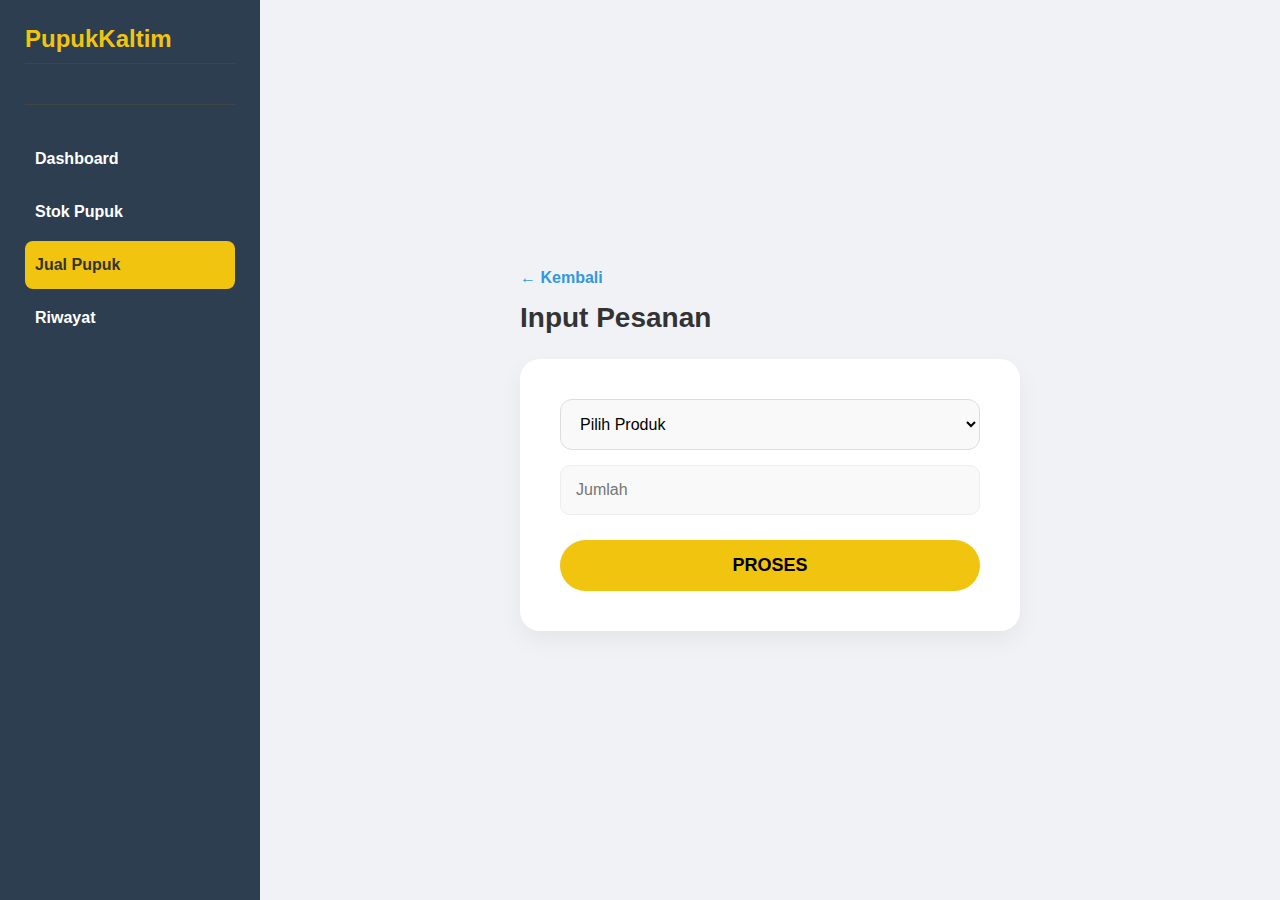
<file: jual.html>
<!DOCTYPE html>
<html lang="id">
<head>
    <meta charset="UTF-8">
    <title>Jual Pupuk - PupukKaltim</title>
    <link rel="stylesheet" href="style.css">
</head>

<body>

    <div class="container">
        <nav class="sidebar">
            <div class="logo"><h2>PupukKaltim</h2></div>
            <ul>
                <li><a href="index.html">Dashboard</a></li>
                <li><a href="stok.html">Stok Pupuk</a></li>
                <li class="active"><a href="jual.html">Jual Pupuk</a></li>
                <li><a href="riwayat.html">Riwayat</a></li>
            </ul>
        </nav>

        <main class="main-center">
            <div class="stok-wrapper">
                <a href="index.html" class="back-link-yellow">← Kembali</a>
                <h1>Input Pesanan</h1>

                <div class="card-stok">
                    <div class="form-stok">
                        <select id="produk">
                            <option value="" disabled selected>Pilih Produk</option>
                            <option>ZA SUBSIDI</option>
                            <option>UREA DAUN BUAH</option>
                        </select>
                        <input type="number" placeholder="Jumlah">
                        <button class="btn-proses-yellow" onclick="prosesPenjualan()">PROSES</button>
                    </div>
                </div>
            </div>
        </main>
    </div>
<script>
        function prosesPenjualan() {
            // 1. Ambil data dari inputan kamu
            const produk = document.getElementById('produk').value; // pastikan id="produk" ada di <select>
            const jumlah = document.querySelector('input[type="number"]').value;
            const tanggal = new Date().toLocaleDateString('id-ID'); // Ambil tanggal hari ini
            const hargaPerZak = 50000; // Contoh harga
            const totalHarga = parseInt(jumlah) * hargaPerZak;

            // 2. Buat data transaksi dalam bentuk objek
            const transaksiBaru = {
                tanggal: tanggal,
                produk: produk,
                jumlah: jumlah + " Zak",
                total: "Rp " + totalHarga.toLocaleString('id-ID')
            };

            // 3. Simpan ke "Buku Catatan" (LocalStorage)
            let daftarRiwayat = JSON.parse(localStorage.getItem('riwayatPupuk')) || [];
            daftarRiwayat.push(transaksiBaru);
            localStorage.setItem('riwayatPupuk', JSON.stringify(daftarRiwayat));

            // 4. Baru pindah ke halaman struk
            window.location.href = "struk.html";
        }
    </script>
</body>
</html>
</file>
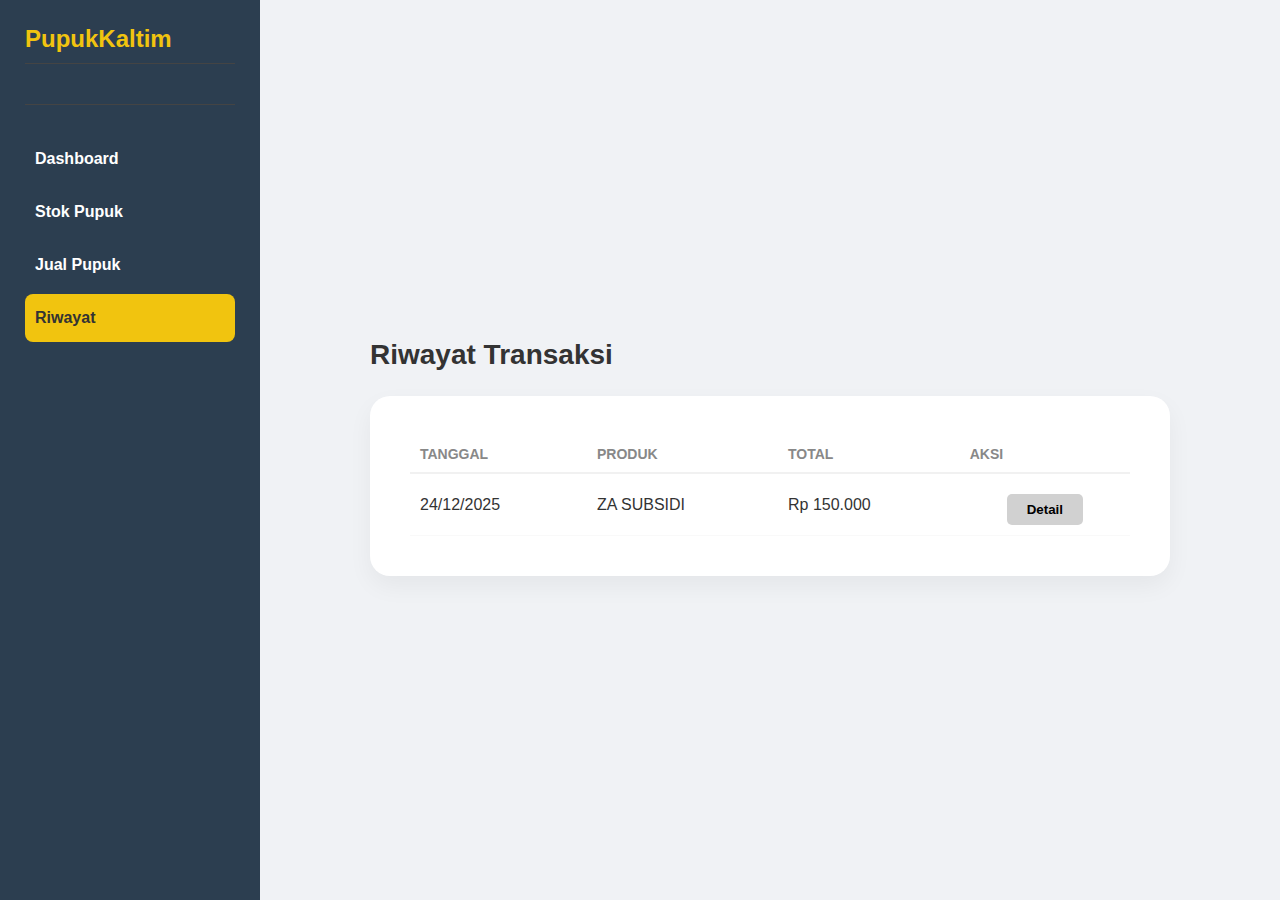
<file: riwayat.html>
<!DOCTYPE html>
<html lang="id">
<head>
    <meta charset="UTF-8">
    <title>Riwayat - PupukKaltim</title>
    <link rel="stylesheet" href="style.css">
</head>
<body>

    <div class="container">
        <nav class="sidebar">
            <div class="logo"><h2>PupukKaltim</h2></div>
            <ul>
                <li><a href="index.html">Dashboard</a></li>
                <li><a href="stok.html">Stok Pupuk</a></li>
                <li><a href="jual.html">Jual Pupuk</a></li>
                <li class="active"><a href="riwayat.html">Riwayat</a></li>
            </ul>
        </nav>

        <main class="main-center">
            <div class="stok-wrapper" style="max-width: 800px;"> <h1>Riwayat Transaksi</h1>
                <div class="card-stok">
                    <table class="riwayat-table" style="width: 100%; border-collapse: collapse;">
                        <thead>
                            <tr style="border-bottom: 2px solid #eee; text-align: left;">
                                <th style="padding: 10px;">Tanggal</th>
                                <th style="padding: 10px;">Produk</th>
                                <th style="padding: 10px;">Total</th>
                                <th style="padding: 10px;">Aksi</th>
                            </tr>
                        </thead>
                        <tbody>
                            <tr>
                                <td style="padding: 10px;">24/12/2025</td>
                                <td style="padding: 10px;">ZA SUBSIDI</td>
                                <td style="padding: 10px;">Rp 150.000</td>
                                <td style="padding: 10px;"><button class="btn-scan-gray">Detail</button></td>
                            </tr>
                        </tbody>
                    </table>
                </div>
            </div>
        </main>
    </div>
<script>
        // Fungsi untuk mengambil data dan menampilkannya di tabel
        function tampilkanData() {
            const tabelBody = document.getElementById('tabelBody'); // Pastikan <tbody> kamu punya id="tabelBody"
            const dataSimpanan = JSON.parse(localStorage.getItem('riwayatPupuk')) || [];

            // Jika tidak ada data
            if (dataSimpanan.length === 0) {
                tabelBody.innerHTML = "<tr><td colspan='5' style='text-align:center;'>Belum ada riwayat transaksi</td></tr>";
                return;
            }

            // Susun baris tabel dari data yang ada (Urutan terbaru di atas)
            let html = "";
            dataSimpanan.reverse().forEach(item => {
                html += `
                    <tr>
                        <td style="padding: 10px;">${item.tanggal}</td>
                        <td style="padding: 10px;">${item.produk}</td>
                        <td style="padding: 10px;">${item.jumlah}</td>
                        <td style="padding: 10px;">${item.total}</td>
                        <td style="padding: 10px;"><button class="btn-scan-gray">Detail</button></td>
                    </tr>
                `;
            });
            
            tabelBody.innerHTML = html;
        }

        // Jalankan fungsi otomatis saat halaman terbuka
        window.onload = tampilkanData;
    </script>
</body>
</html>
</file>
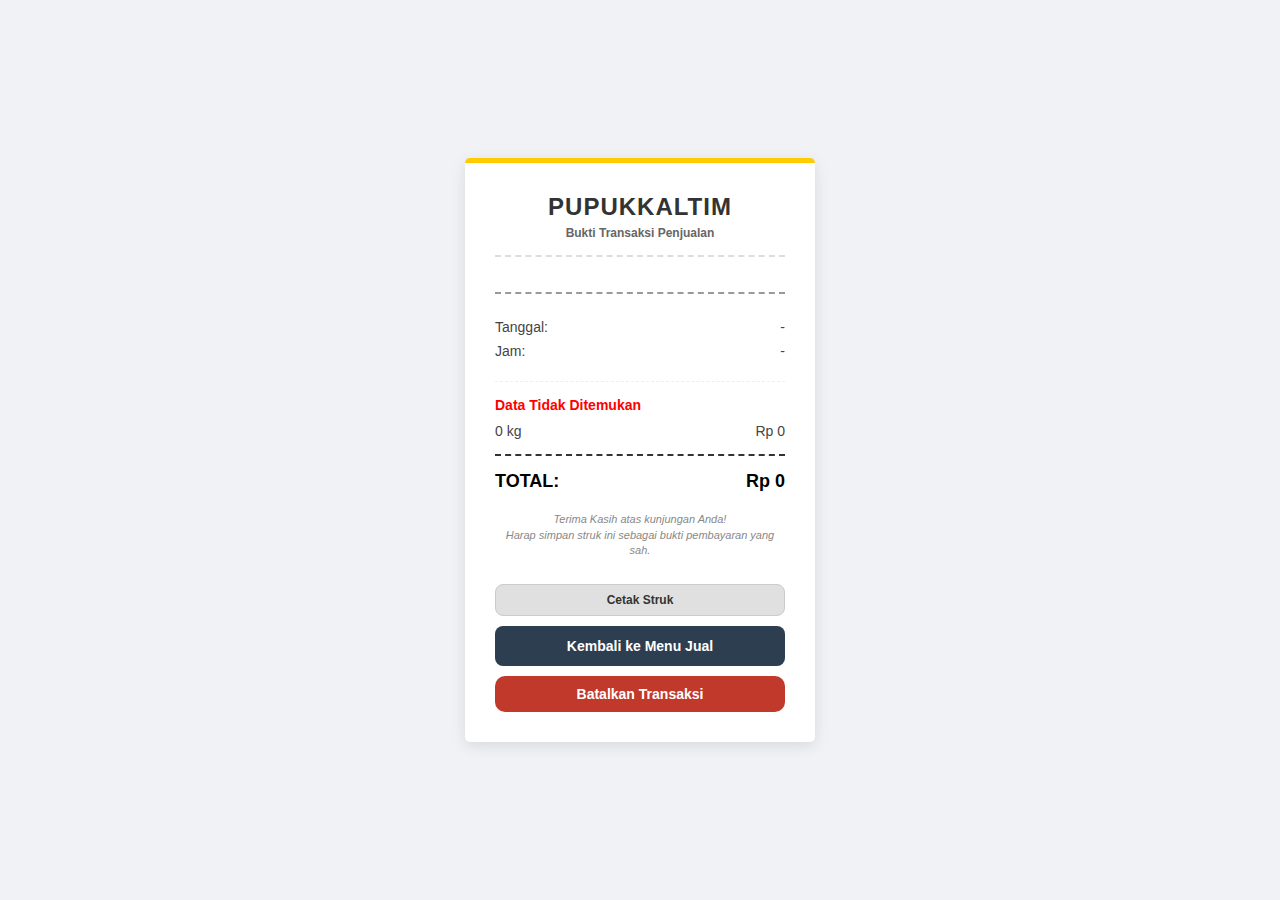
<file: struk.html>
<!DOCTYPE html>
<html lang="id">
<head>
    <meta charset="UTF-8">
    <meta name="viewport" content="width=device-width, initial-scale=1.0">
    <title>Struk Transaksi - PupukKaltim</title>
    <link rel="stylesheet" href="style.css">
    
    <style>
        body { 
            background-color: #f0f2f5; 
            display: flex; 
            justify-content: center; 
            align-items: center; 
            min-height: 100vh; 
            font-family: 'Courier New', Courier, monospace;
            margin: 0; 
            padding: 20px;
        }

        .receipt-card { 
            background: white; 
            padding: 30px; 
            width: 100%;
            max-width: 350px;
            box-shadow: 0 4px 15px rgba(0,0,0,0.1); 
            text-align: center; 
            border-top: 5px solid #ffcc00;
            position: relative; 
            border-radius: 5px;
        }

        .receipt-header h2 { 
            margin: 0; 
            font-size: 24px; 
            color: #333; 
            text-transform: uppercase; 
            letter-spacing: 1px;
        }
        
        .receipt-header p { 
            margin: 5px 0 20px 0; 
            font-size: 12px; 
            color: #666; 
            border-bottom: 2px dashed #ddd; 
            padding-bottom: 15px;
        }

        .receipt-body { 
            text-align: left; 
            margin-bottom: 20px; 
            font-size: 14px; 
            color: #444;
        }
        
        .item-row { 
            display: flex; 
            justify-content: space-between; 
            margin-bottom: 8px; 
        }

        .product-name {
            font-weight: bold;
            margin-bottom: 5px;
            display: block;
        }

        .spacer { 
            height: 15px; 
            border-bottom: 1px dashed #eee;
            margin-bottom: 15px;
        }
        
        .total-row { 
            display: flex; 
            justify-content: space-between; 
            font-weight: bold; 
            border-top: 2px dashed #333; 
            padding-top: 15px; 
            margin-top: 15px; 
            font-size: 18px; 
            color: #000;
        }

        .receipt-footer { 
            font-size: 11px; 
            color: #888; 
            margin-top: 20px; 
            font-style: italic; 
            line-height: 1.4;
        }
        
        .btn-group { 
            margin-top: 25px; 
            display: flex; 
            flex-direction: column; 
            gap: 10px; 
        }
        
        button { 
            padding: 12px; 
            cursor: pointer; 
            border: none; 
            font-weight: bold; 
            border-radius: 8px; 
            font-family: 'Segoe UI', sans-serif;
            transition: 0.2s; 
            font-size: 14px;
        }

        .btn-print { 
            background: #e0e0e0; 
            color: #333; 
            border: 1px solid #ccc; 
        }
        .btn-print:hover { background: #d0d0d0; }

        .btn-back { 
            background: #2c3e50;
            color: white; 
        }
        .btn-back:hover { background: #34495e; }
        
        .btn-undo {
            background-color: #c0392b;
            color: white;
        }
        .btn-undo:hover { background-color: #e74c3c; }
        
        @media print {
            body { 
                background: white; 
                display: block;
                padding: 0;
            }
            .receipt-card { 
                box-shadow: none; 
                border: none; 
                width: 100%; 
                max-width: 100%;
                padding: 0; 
                margin: 0;
            }
            .btn-group, .btn-undo, .btn-print, .btn-back { 
                display: none !important; 
            }
        }
    </style>
</head>
<body>

    <div class="receipt-card">
        <div class="receipt-header">
            <h2>PupukKaltim</h2>
            <p>Bukti Transaksi Penjualan</p>
        </div>

        <div class="receipt-body">
            <div class="item-row">
                <span>Tanggal:</span>
                <span id="cetakTanggal">-</span>
            </div>
            <div class="item-row">
                <span>Jam:</span>
                <span id="cetakWaktu">-</span>
            </div>
            
            <div class="spacer"></div>

            <div style="margin-bottom: 10px;">
                <span id="cetakProduk" class="product-name">Loading...</span>
            </div>
            
            <div class="item-row">
                <span id="cetakJumlah">0 kg</span>
                <span id="cetakTotal">Rp 0</span>
            </div>

            <div class="total-row">
                <span>TOTAL:</span>
                <span id="cetakTotalBesar">Rp 0</span>
            </div>
        </div>

        <div class="receipt-footer">
            Terima Kasih atas kunjungan Anda!<br>
            Harap simpan struk ini sebagai bukti pembayaran yang sah.
        </div>
        
        <div class="btn-group">
            <button class="btn-print" onclick="window.print()">Cetak Struk</button>
            <button class="btn-back" onclick="window.location.href='jual.html'">Kembali ke Menu Jual</button>
            <button class="btn-undo" onclick="undoTransaksi()">Batalkan Transaksi</button>
        </div>
    </div>

    <script>
        window.onload = function() {
            let dataRaw = localStorage.getItem('transaksiTerakhir');
            let data = null;

            if (!dataRaw) {
                const riwayat = JSON.parse(localStorage.getItem('riwayatPupuk')) || [];
                if (riwayat.length > 0) {
                    data = riwayat[riwayat.length - 1]; 
                    if (!data.waktu) data.waktu = new Date().toLocaleTimeString('id-ID'); 
                }
            } else {
                data = JSON.parse(dataRaw);
            }

            if (!data) {
                document.getElementById('cetakProduk').innerHTML = "<span style='color:red'>Data Tidak Ditemukan</span>";
                return;
            }

            document.getElementById('cetakTanggal').innerText = data.tanggal;
            document.getElementById('cetakWaktu').innerText = data.waktu || "-";
            document.getElementById('cetakProduk').innerText = data.produk;
            document.getElementById('cetakJumlah').innerText = data.jumlah;
            
            let hargaFinal = data.total || data.totalBayar;
            document.getElementById('cetakTotal').innerText = hargaFinal; 
            document.getElementById('cetakTotalBesar').innerText = hargaFinal;
        };

        function undoTransaksi() {
            if(!confirm("PERINGATAN: Apakah Anda yakin ingin membatalkan transaksi ini? Stok akan dikembalikan (manual) dan data dihapus dari riwayat.")) {
                return;
            }

            let riwayat = JSON.parse(localStorage.getItem('riwayatPupuk')) || [];
            
            if(riwayat.length > 0) {
                riwayat.pop(); 
                
                localStorage.setItem('riwayatPupuk', JSON.stringify(riwayat));
                
                localStorage.removeItem('transaksiTerakhir');
                
                alert("Transaksi berhasil dibatalkan.");
                window.location.href = 'jual.html'; 
            } else {
                alert("Tidak ada data transaksi untuk dihapus.");
            }
        }
    </script>

</body>

</html>
</file>
<file: style.css>
/* style.css */
* { margin: 0; padding: 0; box-sizing: border-box; font-family: 'Segoe UI', Tahoma, Geneva, Verdana, sans-serif; }
body { background-color: #f4f7f6; display: flex; min-height: 100vh; }

.container { display: flex; width: 100%; }

/* Sidebar */
.sidebar { width: 260px; background-color: #2c3e50; color: white; padding: 25px; flex-shrink: 0; }
.sidebar .logo h2 { color: #f1c40f; margin-bottom: 30px; border-bottom: 1px solid #444; padding-bottom: 10px; }
.sidebar ul { list-style: none; }
.sidebar ul li { padding: 15px; margin-bottom: 8px; border-radius: 10px; transition: 0.3s; }
.sidebar ul li:hover, .sidebar ul li.active { background-color: #f1c40f; color: #333; }
.sidebar ul li a { text-decoration: none; color: inherit; font-weight: bold; display: block; }

/* Main Content */
.content { flex: 1; padding: 40px; position: relative; }
.header-input { margin-bottom: 30px; }
.header-input h1 { font-size: 28px; color: #333; }
.header-input span { display: block; font-size: 16px; color: #777; font-weight: normal; }

/* Cards & Forms */
.card-main { background: white; padding: 30px; border-radius: 20px; box-shadow: 0 4px 15px rgba(0,0,0,0.05); max-width: 500px; margin: 0 auto; z-index: 2; position: relative; }
input, select { width: 100%; padding: 15px; margin-bottom: 15px; border-radius: 12px; border: 1px solid #ddd; background: #f9f9f9; font-size: 16px; }
.btn-proses { width: 100%; padding: 15px; border-radius: 30px; border: none; background: #f1c40f; font-weight: bold; font-size: 18px; cursor: pointer; transition: 0.2s; }
.btn-proses:hover { transform: translateY(-2px); box-shadow: 0 5px 10px rgba(0,0,0,0.1); }

/* Visual Background (Karung) */
.visual-bg { position: absolute; bottom: 0; left: 50%; transform: translateX(-50%); width: 100%; text-align: center; z-index: 1; opacity: 0.8; pointer-events: none; }
.visual-bg img { max-width: 450px; }

.hidden { display: none; }




body { font-family: sans-serif; margin: 0; background: #f0f2f5; display: flex; }
.container { display: flex; width: 100%; }
.sidebar { width: 250px; background: #2c3e50; color: white; min-height: 100vh; padding: 20px; }
.sidebar ul { list-style: none; padding: 0; }
.sidebar li { padding: 15px; margin-bottom: 10px; border-radius: 5px; }
.sidebar li.active { background: #f1c40f; color: #333; }
.sidebar a { color: inherit; text-decoration: none; font-weight: bold; }

.content { flex: 1; padding: 40px; }
.card-input { background: white; padding: 40px; border-radius: 15px; max-width: 500px; box-shadow: 0 4px 10px rgba(0,0,0,0.1); }
.barcode-area { background: #eee; text-align: center; padding: 20px; border-radius: 10px; margin-bottom: 20px; }
.form-group input { width: 100%; padding: 12px; margin-bottom: 15px; border: 1px solid #ddd; border-radius: 8px; box-sizing: border-box; }
.btn-proses { width: 100%; background: #f1c40f; border: none; padding: 15px; font-weight: bold; border-radius: 25px; cursor: pointer; }
.notif-box { margin-top: 20px; background: #dff0d8; padding: 15px; border-radius: 8px; text-align: center; color: #3c763d; border: 1px solid #d6e9c6; }
.hidden { display: none; }
* {
    margin: 0;
    padding: 0;
    box-sizing: border-box;
    font-family: 'Segoe UI', sans-serif;
}

body {
    background-color: #f4f7f6;
    display: flex;
}

.container {
    display: flex;
    width: 100%;
    min-height: 100vh;
}

/* Sidebar */
.sidebar {
    width: 250px;
    background-color: #2c3e50;
    color: white;
    padding: 20px;
}

.sidebar .logo {
    margin-bottom: 30px;
    border-bottom: 1px solid #444;
    padding-bottom: 10px;
}

.sidebar ul {
    list-style: none;
}

.sidebar ul li {
    padding: 15px 10px;
    margin-bottom: 5px;
    border-radius: 8px;
    transition: 0.3s;
}

.sidebar ul li.active, .sidebar ul li:hover {
    background-color: #f1c40f;
    color: #333;
}

.sidebar ul li a {
    text-decoration: none;
    color: inherit;
    font-weight: 600;
}

/* Main Content */
.content {
    flex: 1;
    padding: 40px;
}

header {
    margin-bottom: 40px;
}

.menu-grid {
    display: grid;
    grid-template-columns: repeat(auto-fit, minmax(250px, 1fr));
    gap: 20px;
}

.menu-card {
    background: white;
    padding: 30px;
    border-radius: 15px;
    text-align: center;
    box-shadow: 0 4px 6px rgba(0,0,0,0.1);
    transition: transform 0.3s;
}

.menu-card:hover {
    transform: translateY(-5px);
}

.menu-card .icon {
    font-size: 50px;
    margin-bottom: 15px;
}

.btn-primary {
    background-color: #f1c40f;
    border: none;
    padding: 10px 20px;
    border-radius: 20px;
    font-weight: bold;
    cursor: pointer;
    margin-top: 15px;
}

/* Container Input */
.input-container {
    max-width: 600px;
    background: white;
    padding: 30px;
    border-radius: 15px;
    box-shadow: 0 4px 15px rgba(0,0,0,0.05);
}

.barcode-box {
    background: #e0e0e0;
    padding: 20px;
    text-align: center;
    border-radius: 10px;
    margin-bottom: 25px;
}

.barcode-icon {
    font-size: 40px;
    display: block;
    letter-spacing: 5px;
}

.btn-scan {
    background: #ccc;
    border: none;
    padding: 8px 20px;
    margin-top: 10px;
    font-weight: bold;
    cursor: pointer;
    border-radius: 5px;
}

/* Style Form */
.input-group {
    margin-bottom: 20px;
}

.input-group label {
    display: block;
    margin-bottom: 8px;
    font-weight: 600;
    color: #555;
}

.input-group input {
    width: 100%;
    padding: 12px;
    border: 2px solid #eee;
    border-radius: 10px;
    font-size: 16px;
    transition: 0.3s;
}

.input-group input:focus {
    border-color: #f1c40f;
    outline: none;
}

.btn-proses {
    width: 100%;
    background-color: #f1c40f;
    color: #333;
    border: none;
    padding: 15px;
    border-radius: 30px;
    font-size: 18px;
    font-weight: bold;
    cursor: pointer;
    margin-top: 10px;
}

/* Toast Message */
.toast-message {
    margin-top: 20px;
    background: #d1d1d1;
    padding: 15px;
    border-radius: 10px;
    text-align: center;
    border-left: 5px solid #2ecc71; /* Warna hijau indikator sukses */
}

.hidden {
    display: none;
}

.jual-page {
    display: flex;
    flex-direction: column;
    align-items: center;
    background: linear-gradient(180deg, #ffffff 0%, #ffeaa7 100%);
    position: relative;
    overflow: hidden;
}

.form-container-jual {
    width: 100%;
    max-width: 400px;
    margin-top: 50px;
    z-index: 2;
}

.custom-select select, .input-jumlah input {
    width: 100%;
    padding: 18px;
    border-radius: 15px;
    border: none;
    background: #e9e9e9;
    font-size: 18px;
    margin-bottom: 20px;
    color: #666;
    outline: none;
}

.btn-proses-jual {
    width: 100%;
    padding: 15px;
    border-radius: 30px;
    border: none;
    background-color: #ffcc33; /* Warna Kuning sesuai desain */
    font-size: 18px;
    font-weight: bold;
    cursor: pointer;
    box-shadow: 0 4px 10px rgba(0,0,0,0.1);
    transition: 0.3s;
}

.btn-proses-jual:hover {
    background-color: #f1c40f;
    transform: scale(1.02);
}

/* Penempatan Gambar Karung di Bawah */
.produk-visual {
    position: absolute;
    bottom: -50px;
    z-index: 1;
    width: 100%;
    display: flex;
    justify-content: center;
}

.produk-visual img {
    max-width: 500px;
    opacity: 0.9;
}

/* Animasi Header */
.header-input h1 span {
    display: block;
    font-size: 14px;
    font-weight: normal;
    color: #888;
}

/* Styling Struk */
.receipt-container {
    perspective: 1000px;
    z-index: 2;
    margin-top: 20px;
}

.receipt-paper {
    background: #e0e0e0;
    width: 300px;
    padding: 20px;
    position: relative;
    box-shadow: 0 10px 20px rgba(0,0,0,0.1);
}

/* Efek Gerigi Atas & Bawah */
.receipt-paper::before, .receipt-paper::after {
    content: "";
    position: absolute;
    left: 0;
    width: 100%;
    height: 10px;
    background-size: 20px 20px;
}

.receipt-paper::before {
    top: -10px;
    background-image: linear-gradient(135deg, #e0e0e0 25%, transparent 25%), 
                      linear-gradient(225deg, #e0e0e0 25%, transparent 25%);
}

.receipt-paper::after {
    bottom: -10px;
    background-image: linear-gradient(45deg, #e0e0e0 25%, transparent 25%), 
                      linear-gradient(-45deg, #e0e0e0 25%, transparent 25%);
}

.receipt-header {
    text-align: center;
    font-weight: bold;
    font-size: 22px;
    border-bottom: 2px dashed #999;
    padding-bottom: 15px;
    margin-bottom: 20px;
}

.receipt-row {
    display: flex;
    justify-content: space-between;
    margin-bottom: 15px;
    font-size: 18px;
}

.batch-info {
    margin-top: 20px;
}

.batch-list {
    text-align: right;
}

.batch-list strong {
    display: block;
}

/* Undo Notification Bar */
.undo-notification {
    position: fixed;
    bottom: 30px;
    background: #bcbcbc;
    padding: 15px 30px;
    border-radius: 15px;
    display: flex;
    align-items: center;
    gap: 50px;
    box-shadow: 0 4px 15px rgba(0,0,0,0.2);
    z-index: 10;
}

.btn-undo {
    background: #f1c40f;
    border: none;
    padding: 8px 15px;
    border-radius: 10px;
    font-weight: bold;
    cursor: pointer;
}

/* Layout Khusus Home */
.home-bg {
    background-color: #f0f2f5;
    display: flex;
    justify-content: center;
    align-items: center;
    min-height: 100vh;
    margin: 0;
}

.home-container {
    display: flex;
    flex-direction: column;
    gap: 20px;
    width: 100%;
    max-width: 600px;
    padding: 20px;
    z-index: 2;
}

.big-card {
    background-color: #d1d1d1; /* Warna abu-abu sesuai desainmu */
    text-decoration: none;
    color: white;
    padding: 40px;
    border-radius: 20px;
    text-align: center;
    transition: 0.3s;
}

.big-card h2 {
    font-size: 32px;
    font-weight: bold;
    text-shadow: 1px 1px 2px rgba(0,0,0,0.2);
}

.big-card:hover {
    background-color: #f1c40f; /* Berubah kuning saat diarahkan */
    transform: scale(1.02);
}

.home-visual {
    position: fixed;
    bottom: -50px;
    left: 50%;
    transform: translateX(-50%);
    z-index: 1;
    opacity: 0.5;
}

/* Reset & Base */
* {
    margin: 0;
    padding: 0;
    box-sizing: border-box;
    font-family: 'Segoe UI', Arial, sans-serif;
}

/* Background Khusus Home */
.home-layout {
    background-color: #f8f9fa;
    height: 100vh;
    overflow: hidden;
    display: flex;
    justify-content: center;
    align-items: center;
}

.main-container {
    width: 100%;
    max-width: 1200px;
    padding: 20px;
    text-align: center;
    position: relative;
    z-index: 2;
}

.home-header {
    margin-bottom: 50px;
}

.home-header h1 {
    font-size: 36px;
    color: #333;
}

.home-header p {
    color: #666;
    font-size: 18px;
}

/* Wrapper Kotak-Kotak (Grid) */
.card-wrapper {
    display: grid;
    grid-template-columns: repeat(3, 1fr); /* 3 Kolom Sejajar */
    gap: 30px;
}

.menu-card {
    background: white;
    padding: 40px 30px;
    border-radius: 20px;
    box-shadow: 0 10px 30px rgba(0,0,0,0.05);
    transition: transform 0.3s;
}

.menu-card:hover {
    transform: translateY(-10px);
}

.card-icon {
    font-size: 50px;
    margin-bottom: 20px;
}

.menu-card h3 {
    margin-bottom: 10px;
    font-size: 22px;
}

.menu-card p {
    color: #777;
    font-size: 14px;
    margin-bottom: 25px;
    line-height: 1.5;
}

/* Tombol Kuning */
.btn-yellow {
    display: inline-block;
    background-color: #ffcc00;
    color: #333;
    padding: 12px 25px;
    border-radius: 25px;
    text-decoration: none;
    font-weight: bold;
    font-size: 14px;
    transition: 0.3s;
}

.btn-yellow:hover {
    background-color: #e6b800;
}

/* Latar Belakang Gambar Karung */
.footer-bg {
    position: fixed;
    bottom: -50px;
    left: 50%;
    transform: translateX(-50%);
    z-index: 1;
    opacity: 0.8;
}

.footer-bg img {
    max-width: 800px; /* Ukuran gambar di desktop */
}

/* Styling Tabel Riwayat */
.table-container {
    background: white;
    padding: 20px;
    border-radius: 15px;
    box-shadow: 0 4px 15px rgba(0,0,0,0.05);
    margin-top: 20px;
}

.riwayat-table {
    width: 100%;
    border-collapse: collapse;
    text-align: left;
}

.riwayat-table th {
    padding: 15px;
    border-bottom: 2px solid #f1f1f1;
    color: #888;
    font-size: 14px;
    text-transform: uppercase;
}

.riwayat-table td {
    padding: 15px;
    border-bottom: 1px solid #f9f9f9;
    font-size: 16px;
    color: #333;
}

.riwayat-table tr:hover {
    background-color: #fcfcfc;
}

.btn-print {
    background-color: #f1c40f;
    border: none;
    padding: 8px 15px;
    border-radius: 8px;
    font-weight: bold;
    cursor: pointer;
    font-size: 12px;
    transition: 0.2s;
}

.btn-print:hover {
    background-color: #d4ac0d;
}

.header-riwayat h1 span {
    color: #888;
    font-weight: normal;
}

/* Layout Utama untuk Sidebar + Konten */
.container {
    display: flex;
    min-height: 100vh;
}

/* Sidebar Tetap di Kiri */
.sidebar {
    width: 260px;
    background-color: #2c3e50;
    color: white;
    padding: 25px;
    position: fixed;
    height: 100%;
}

/* Bagian Konten Tengah */
.main-center {
    flex: 1;
    margin-left: 260px; /* Memberi ruang untuk sidebar */
    display: flex;
    justify-content: center; /* Mengetengahkan secara horizontal */
    align-items: center;     /* Mengetengahkan secara vertikal */
    background-color: #f0f2f5;
    padding: 20px;
}

.stok-wrapper {
    width: 100%;
    max-width: 500px; /* Batas lebar kotak form */
    text-align: left;
}

.stok-wrapper h1 {
    margin: 15px 0 25px 0;
    font-size: 28px;
    color: #333;
}

/* Kotak Putih (Card) */
.card-stok {
    background: white;
    padding: 40px;
    border-radius: 20px;
    box-shadow: 0 10px 25px rgba(0,0,0,0.05);
}

.barcode-container {
    background: #f1f1f1;
    padding: 20px;
    border-radius: 12px;
    text-align: center;
    margin-bottom: 25px;
}

.btn-scan-gray {
    display: block;
    margin: 10px auto 0;
    background: #d1d1d1;
    border: none;
    padding: 8px 20px;
    border-radius: 5px;
    font-weight: bold;
    cursor: pointer;
}

/* Form Styling */
.form-stok input {
    width: 100%;
    padding: 15px;
    margin-bottom: 15px;
    border: 1px solid #eee;
    border-radius: 10px;
    background: #f9f9f9;
    font-size: 16px;
}

.btn-proses-yellow {
    width: 100%;
    padding: 15px;
    background-color: #f1c40f;
    border: none;
    border-radius: 30px;
    font-size: 18px;
    font-weight: bold;
    cursor: pointer;
    margin-top: 10px;
}

.back-link-yellow {
    text-decoration: none;
    color: #3498db;
    font-weight: bold;
}

/* Header Struk */
.header-struk {
    text-align: center;
    margin-bottom: 30px;
}
.header-struk h1 { font-size: 32px; margin: 0; }
.header-struk p { color: #888; margin: 0; }

/* Styling Struk Kertas */
.receipt-box {
    background: #e0e0e0; /* Warna abu-abu struk sesuai desain */
    width: 320px;
    padding: 40px 20px;
    position: relative;
    box-shadow: 0 10px 20px rgba(0,0,0,0.1);
}

/* Efek Gerigi Atas & Bawah */
.receipt-box::before, .receipt-box::after {
    content: "";
    position: absolute;
    left: 0;
    width: 100%;
    height: 15px;
    background-size: 20px 20px;
    background-repeat: repeat-x;
}
.receipt-box::before {
    top: -15px;
    background-image: linear-gradient(135deg, transparent 50%, #e0e0e0 50%), 
                      linear-gradient(225deg, transparent 50%, #e0e0e0 50%);
}
.receipt-box::after {
    bottom: -15px;
    background-image: linear-gradient(45deg, #e0e0e0 50%, transparent 50%), 
                      linear-gradient(-45deg, #e0e0e0 50%, transparent 50%);
}

.receipt-header {
    text-align: center;
    font-size: 24px;
    font-weight: bold;
    border-bottom: 2px dashed #999;
    padding-bottom: 15px;
    margin-bottom: 25px;
}

.receipt-line {
    display: flex;
    justify-content: space-between;
    margin-bottom: 20px;
    font-size: 20px;
}

/* Undo Notification Bar */
.undo-bar {
    margin-top: 60px;
    background: #bcbcbc;
    padding: 15px 40px;
    border-radius: 15px;
    display: flex;
    align-items: center;
    gap: 60px;
    box-shadow: 0 5px 15px rgba(0,0,0,0.1);
}

.undo-bar span {
    font-size: 20px;
    font-weight: 500;
}

.btn-undo {
    background: #ffcc00;
    border: none;
    padding: 10px 20px;
    border-radius: 10px;
    font-weight: bold;
    cursor: pointer;
    transition: 0.3s;
}

.btn-undo:hover:not(:disabled) {
    background: #e6b800;
}
</file>
